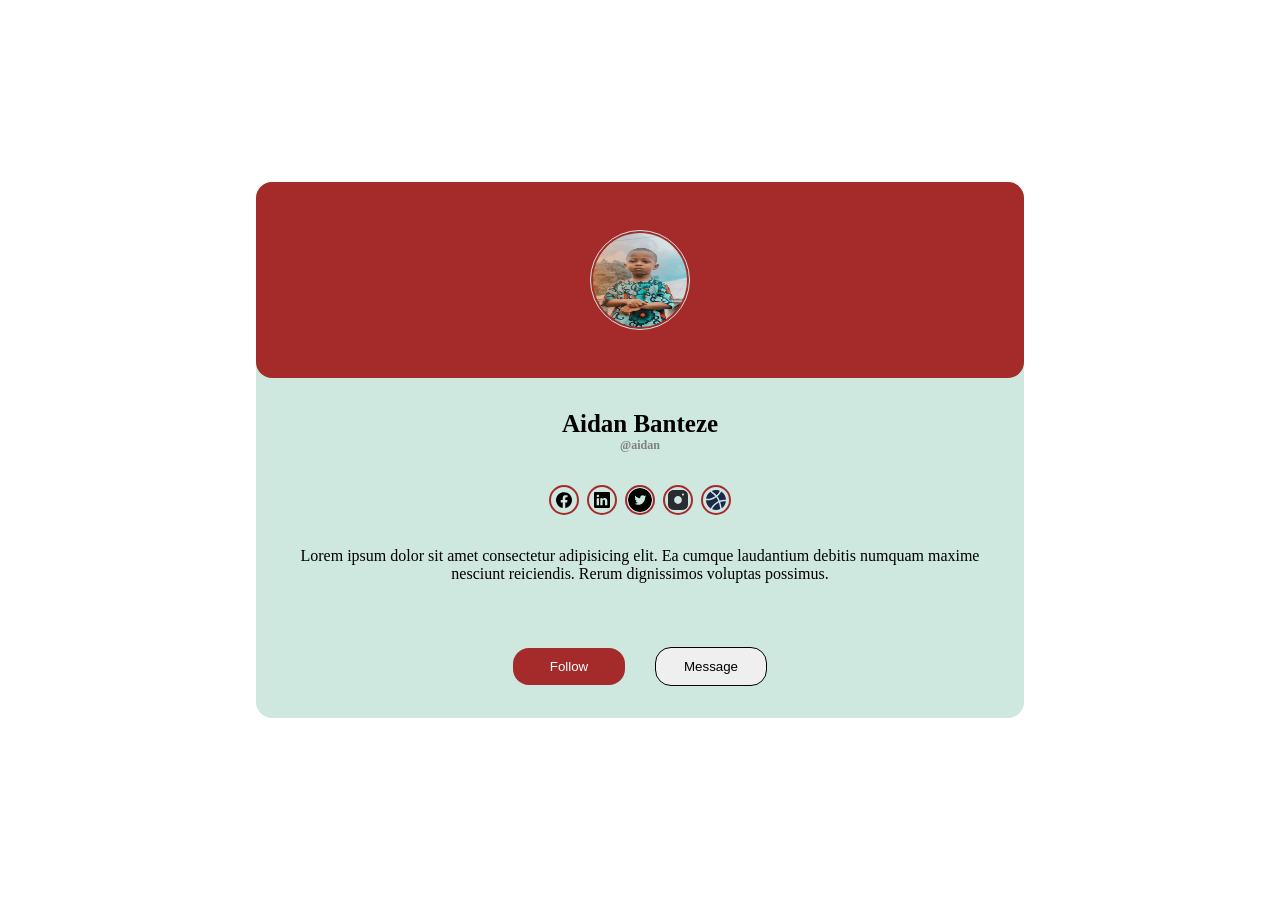
<file: day-01/index.html>
<html lang="en">
<head>
  <meta charset="UTF-8">
  <meta name="viewport" content="width=device-width, initial-scale=1.0">
  <link rel="stylesheet" href="./styles.css">
  <title>Day One</title>
</head>
<body>
  <div class="container">
    <div class="top">
      <img src="./user.jpg" alt="user">
    </div>
    <div class="middle">
    <h1>Aidan Banteze</h1>
    <h2>@aidan</h2>
  </div>
  <div class="social">
    <img src="./img/fb.svg" alt="facebook">
    <img src="./img/lnkd.svg" alt="linkedIn">
    <img src="./img/twitter.svg" alt="twitter">
    <img src="./img/insta.svg" alt="Instagram">
    <img src="./img/basketball.svg" alt="basketball">
  </div>
  <div class="bottom">
    <p>Lorem ipsum dolor sit amet consectetur adipisicing elit. Ea cumque laudantium debitis numquam maxime nesciunt reiciendis. Rerum dignissimos voluptas possimus.</p>
    <div class="buttons">
      <button class="follow">Follow</button>
      <button class="msg">Message</button>
    </div>
  </div>
  </div>
  <script src="./script.js"></script>
</body>
</html>
</file>
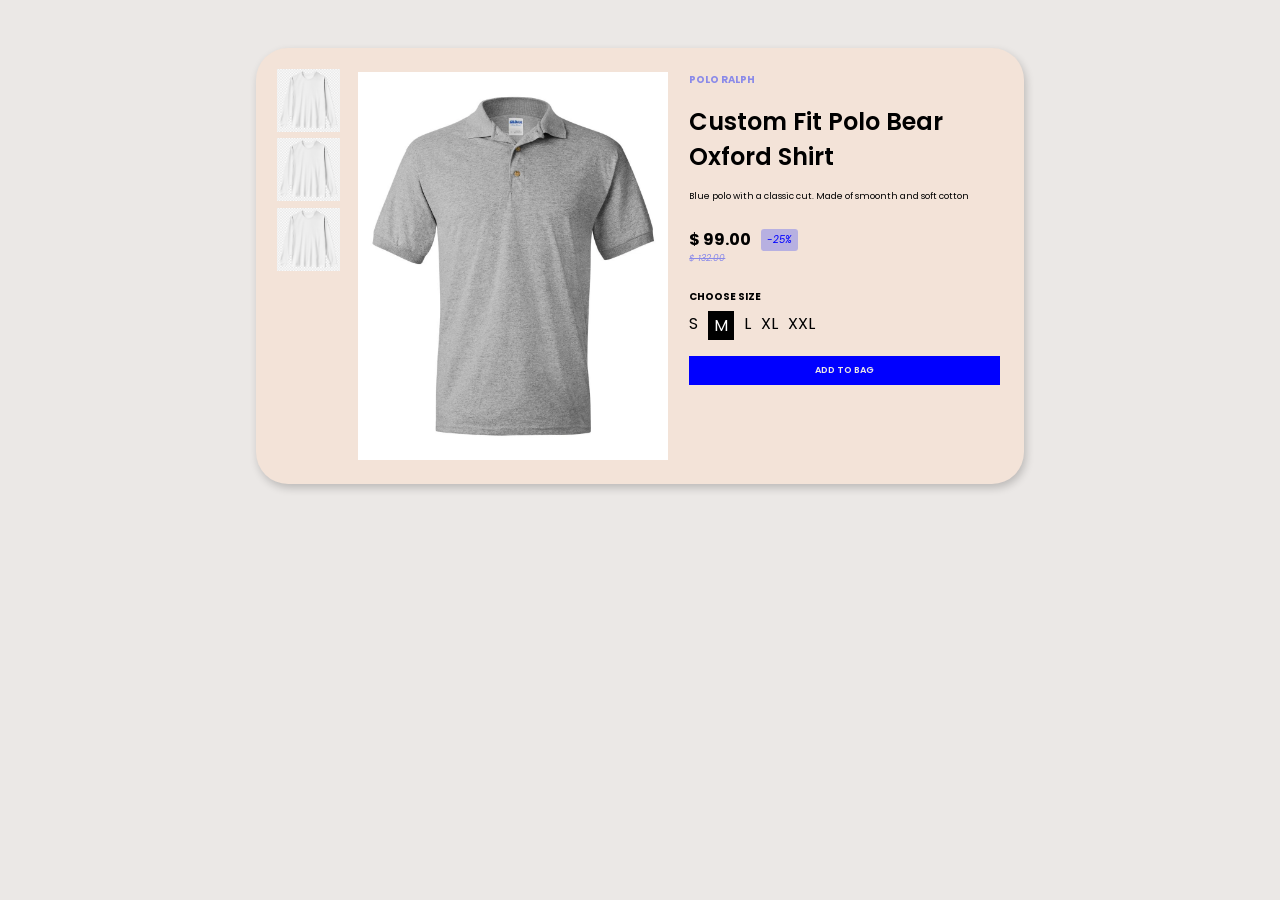
<file: day-02/index.html>
<html lang="en">
<head>
  <meta charset="UTF-8">
  <meta name="viewport" content="width=device-width, initial-scale=1.0">
  <link rel="stylesheet" href="./styles.css">
  <title>Day 2</title>
</head>
<body>
  <div class="container">
    <div class="small-img">
      <img src="./img/tshirt.jpg" alt="small tshirt" class="sm-img">
      <img src="./img/tshirt.jpg" alt="small tshirt" class="sm-img">
      <img src="./img/tshirt.jpg" alt="small tshirt" class="sm-img">
    </div>
    <div class="large-img">
      <img src="./img/tshirt.webp" alt="large tshirt">
    </div>
    <div class="descriptions">
      <h1>POLO RALPh</h1>
      <p class="p-large">Custom Fit Polo Bear Oxford Shirt</p>
      <p class="p-small">Blue polo with a classic cut. Made of smoonth and soft cotton</p>
      <div class="price">
        <div class="price-top">
        <strong>$ 99.00</strong>
        <em class="discount">-25%</em>
        </div>
        <em class="old-price">$ 132.00 </em>
      </div>
      <div class="size">
        <h3>Choose size</h3>
        <menu>
          <li>S</li>
          <li>M</li>
          <li>L</li>
          <li>XL</li>
          <li>XXL</li>
        </menu>
      </div>
    <button>ADD TO BAG</button>
    </div>
  </div>
  <script src="./script.js"></script>
</body>
</html>
</file>
<file: day-01/styles.css>
*{
  padding: 0;
  margin: 0;
  box-sizing: border-box;
}

body {
  margin: auto;
  display: flex;
  align-items: center;
  justify-content: center;
}

.container {
  width: 60vw;
  background-color: #cee7df;
  border-radius: 1rem;
  box-shadow: 1px 2px #fff;
}

.top {
  padding: 3rem;
  background-color: brown;
  display: flex;
  place-content: center;
  border-radius: 1rem;
}

img {
  width: 100;
  height: 100;
  border-radius: 50%;
  padding: 2px;
  border: 1px solid #cee7df;
}

.middle {
  text-align: center;
  margin: 2rem 0;
}

h1 {
  font-size: 25px;
}

h2 {
  font-size: 12px;
  color: gray;
}

.social {
  display: flex;
  align-items: center;
  justify-content: center;
  gap: 0.5rem;
}

.social > img{
  width: 30px;
  height: 30px;
  border: 2px solid brown;
  padding: 1px;
}

.bottom > p {
  padding: 2rem;
  text-align: center;
}

.buttons {
  display: flex;
  align-items: center;
  justify-content: center;
  gap: 30px;
  padding: 2rem;
}

button {
  width: 7rem;
  padding: 0.7rem;
  border: none;
  border-radius: 1rem;
}

.follow {
  background-color: brown;
  color: azure;
}

.msg {
  border: 0.1px solid;
}
</file>
<file: day-02/styles.css>
@import url('https://fonts.googleapis.com/css2?family=Poppins:ital,wght@0,100;0,200;0,300;0,400;0,500;0,600;0,700;0,800;0,900;1,100;1,200;1,300;1,400;1,500;1,600;1,700;1,800;1,900&display=swap');

* {
  padding: 0;
  margin: 0;
  box-sizing: border-box;
  font-family: Poppins;
}

body {
  background-color: #ebe8e6;
}

.container{
  display: flex;
  gap: 5px;
  margin: 3rem auto;
  width: 60dvw;
  padding: 1rem;
  border-radius: 2rem;
  background-color: #f3e3d8;
  box-shadow: 2px 4px 8px 0px rgba(0,0, 0, 0.2);
}

.small-img {
  width: 10%;
  padding: 0.1rem;
  /* border: 1px solid #fff; */
}

.small-img > img {
  width: 100%;
  padding: 0.2rem;
}

.active {
  border: #0000ff;
  border-radius: 1rem;
  background-color: #0000ff;
}

.large-img, .descriptions{
  width: 45%;
  padding: 0.5rem;
  /* border: 1px solid #fff; */
}

.large-img > img {
  width: 100%;
}

.descriptions > h1{
  text-transform: uppercase;
  color: #8a8ae9;
  font-size: x-small;
}

.p-large {
  text-transform: capitalize;
  font-size: x-large;
  font-weight: 600;
  padding-top: 1rem;
}

.p-small {
  font-size: xx-small;
  padding-top: 1rem;
}

.price {
  margin: 1.5rem 0;
}

.price-top {
  display: flex;
  align-items: center;
  gap: 10px;
}

.discount {
  font-size: x-small;
  background-color: #8a8ae990;
  padding: 3px 6px;
  color: #0000ff;
  border: none;
  border-radius: 3px;
}

.old-price {
  font-size: xx-small;
  text-decoration: line-through;
  color: #8a8ae9;
}

.size {
  margin: 1rem 0;
}

.size > h3 {
  text-transform: uppercase;
  font-size: x-small;
  margin-bottom: 6px;
}

menu {
  list-style: none;
  display: flex;
  gap: 10px;
}

li:nth-child(2) {
  background-color: black;
  color: #fff;
  padding: 2px 6px;
}

button {
  width: 100%;
  border: none;
  background-color: #0000ff;
  color: #ebe8e6;
  font-size: xx-small;
  font-weight: 600;
  padding: 0.5rem 0;
  cursor: pointer;
}
</file>
